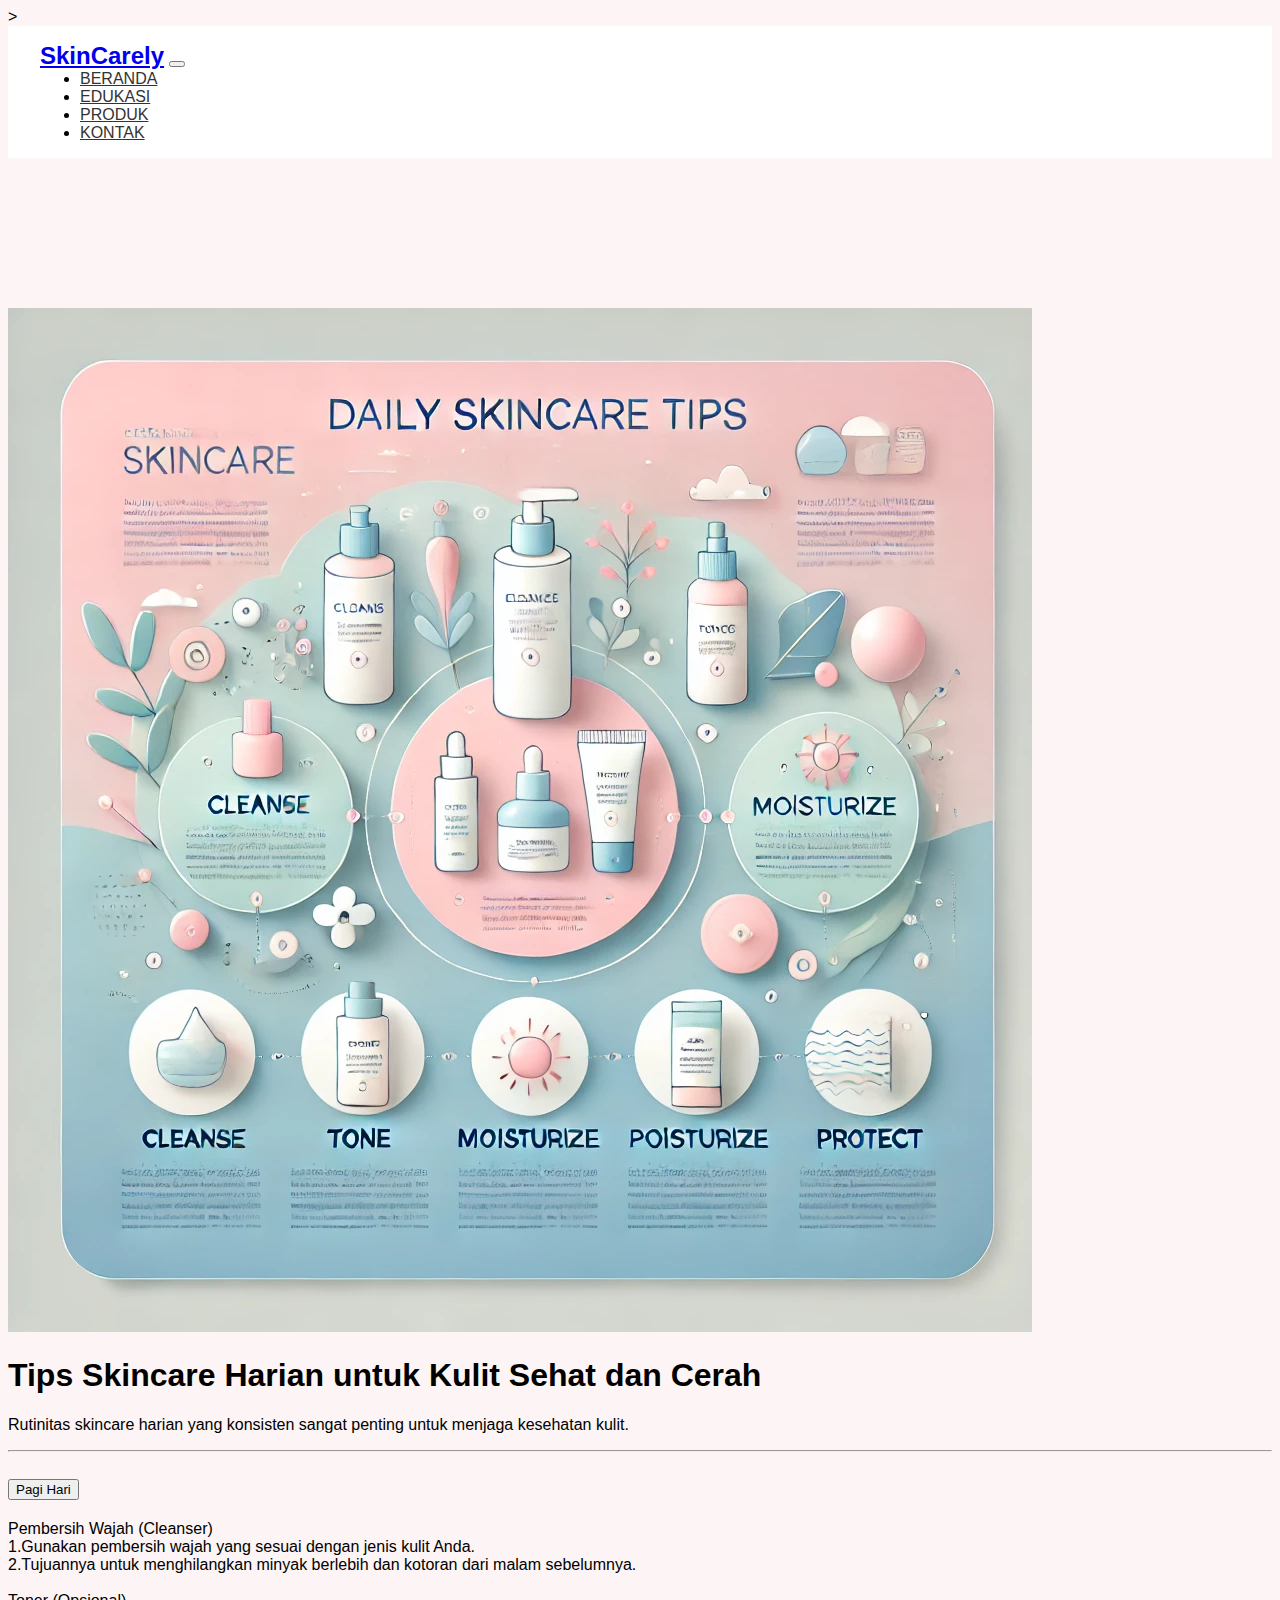
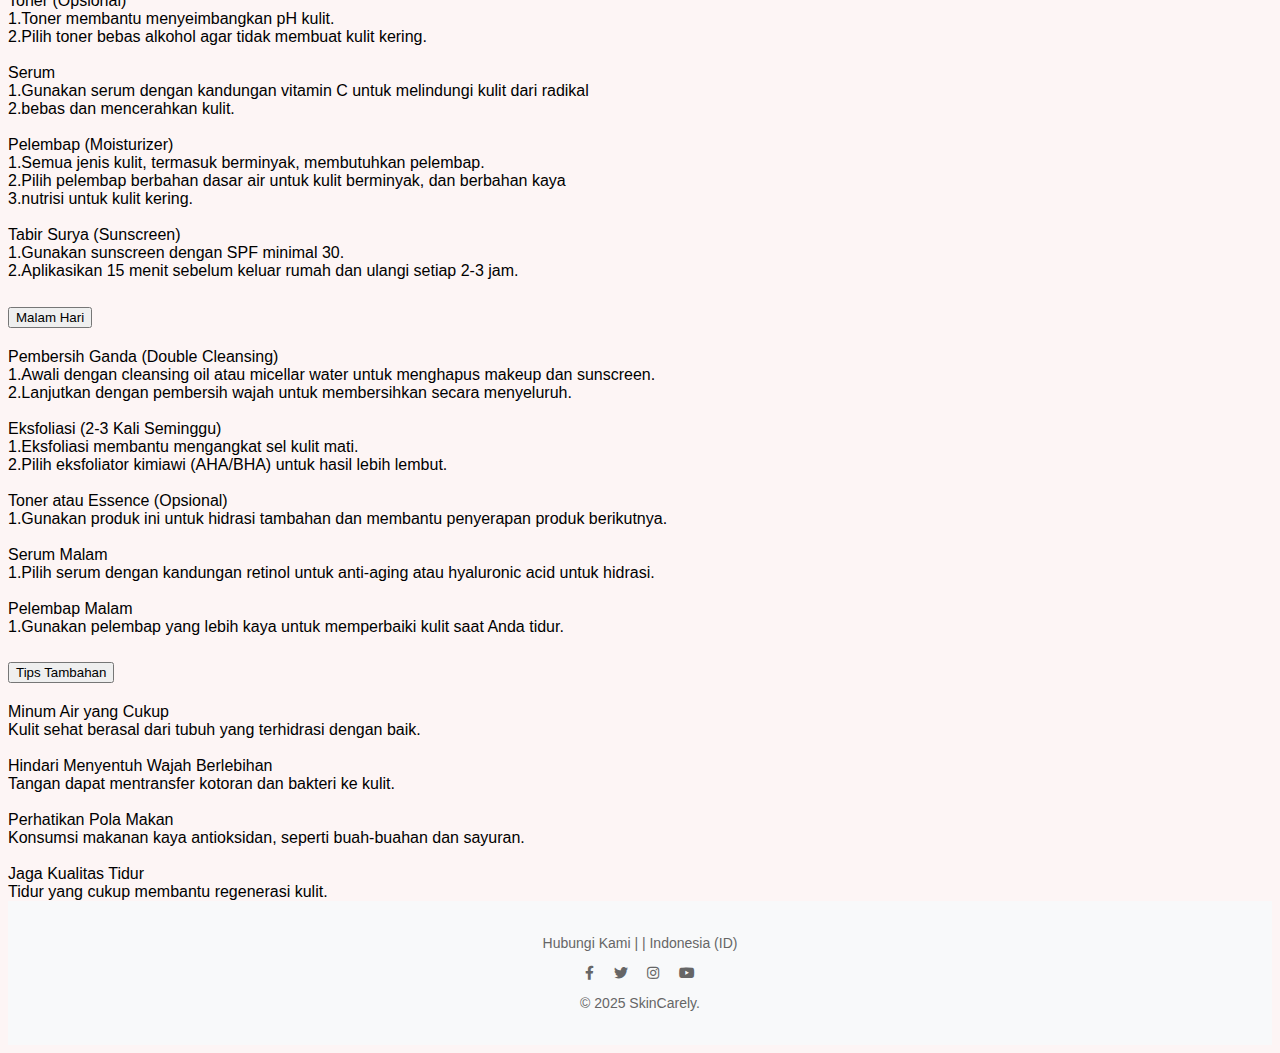
<file: tips.html>
<!DOCTYPE html>
<html lang="en">

<head>
    <meta charset="UTF-8">
    <meta name="viewport" content="width=device-width, initial-scale=1.0">
    <title>SkinCarely</title>
    <link crossorigin="anonymous" href="https://cdn.jsdelivr.net/npm/bootstrap@5.3.2/dist/css/bootstrap.min.css"
        integrity="sha384-T3c6CoIi6uLrA9TneNEoa7RxnatzjcDSCmG1MXxSR1GAsXEV/Dwwykc2MPK8M2HN" rel="stylesheet" />
    <link href="https://cdnjs.cloudflare.com/ajax/libs/font-awesome/5.15.3/css/all.min.css" rel="stylesheet" />
    <link rel="stylesheet" href="/assets/style/css/test.css">
</head>

<body>
    <div class="container">

        >
        <!-- Navbar -->
        <nav class="navbar navbar-expand-lg navbar-light bg-light fixed-top">
            <div class="container">
                <a class="navbar-brand" href="/">SkinCarely</a>
                <button aria-controls="navbarNav" aria-expanded="false" aria-label="Toggle navigation"
                    class="navbar-toggler" data-bs-target="#navbarNav" data-bs-toggle="collapse" type="button">
                    <span class="navbar-toggler-icon"></span>
                </button>
                <div class="collapse navbar-collapse" id="navbarNav">
                    <ul class="navbar-nav">
                        <li class="nav-item"><a class="nav-link" href="/">BERANDA</a></li>
                        <li class="nav-item"><a class="nav-link" href="/">EDUKASI</a></li>
                        <li class="nav-item"><a class="nav-link" href="/">PRODUK</a></li>
                        <li class="nav-item"><a class="nav-link" href="/">KONTAK</a></li>
                    </ul>
                </div>
            </div>
        </nav>
        <style>
            .test {
                margin-top: 150px;
            }
        </style>


        <div class="container mt-5 test">
            <!-- Product Section -->
            <div class="test mb-5">

                <div class="row">
                    <div class="col-lg-6 text-center">
                        <img src="/assets/img/edu2.png" alt="Mengenali Jenis Kulit dan Perawatannya"
                            class="img-fluid mb-4">
                    </div>
                    <div class="col-lg-6">
                        <h1 class="fw-bold">Tips Skincare Harian untuk Kulit Sehat dan Cerah</h1>
                        <p class="text-muted">Rutinitas skincare harian yang konsisten sangat penting untuk menjaga
                            kesehatan kulit. </p>
                        <hr class="my-4">

                        <!-- Collapsible Sections -->
                        <div class="accordion" id="productInfoAccordion">
                            <div class="accordion-item">
                                <h2 class="accordion-header" id="headingOne">
                                    <button class="accordion-button" type="button" data-bs-toggle="collapse"
                                        data-bs-target="#collapseOne" aria-expanded="true" aria-controls="collapseOne">
                                        Pagi Hari
                                    </button>
                                </h2>
                                <div id="collapseOne" class="accordion-collapse collapse show"
                                    aria-labelledby="headingOne" data-bs-parent="#productInfoAccordion">
                                    <div class="accordion-body">
                                        Pembersih Wajah (Cleanser)<br>
                                        1.Gunakan pembersih wajah yang sesuai dengan jenis kulit Anda.<br>
                                        2.Tujuannya untuk menghilangkan minyak berlebih dan kotoran dari malam
                                        sebelumnya.<br>
                                        <br>
                                        Toner (Opsional)<br>
                                        1.Toner membantu menyeimbangkan pH kulit.<br>
                                        2.Pilih toner bebas alkohol agar tidak membuat kulit kering.<br>
                                        <br>
                                        Serum<br>
                                        1.Gunakan serum dengan kandungan vitamin C untuk melindungi kulit dari
                                        radikal<br>
                                        2.bebas dan mencerahkan kulit.<br>
                                        <br>
                                        Pelembap (Moisturizer)<br>
                                        1.Semua jenis kulit, termasuk berminyak, membutuhkan pelembap.<br>
                                        2.Pilih pelembap berbahan dasar air untuk kulit berminyak, dan berbahan kaya<br>
                                        3.nutrisi untuk kulit kering.<br>
                                        <br>
                                        Tabir Surya (Sunscreen)<br>
                                        1.Gunakan sunscreen dengan SPF minimal 30.<br>
                                        2.Aplikasikan 15 menit sebelum keluar rumah dan ulangi setiap 2-3 jam.<br>
                                    </div>
                                </div>
                            </div>

                            <div class="accordion-item">
                                <h2 class="accordion-header" id="headingTwo">
                                    <button class="accordion-button collapsed" type="button" data-bs-toggle="collapse"
                                        data-bs-target="#collapseTwo" aria-expanded="false" aria-controls="collapseTwo">
                                        Malam Hari
                                    </button>
                                </h2>
                                <div id="collapseTwo" class="accordion-collapse collapse" aria-labelledby="headingTwo"
                                    data-bs-parent="#productInfoAccordion">
                                    <div class="accordion-body">
                                        Pembersih Ganda (Double Cleansing)<br>
                                        1.Awali dengan cleansing oil atau micellar water untuk menghapus makeup dan
                                        sunscreen.<br>
                                        2.Lanjutkan dengan pembersih wajah untuk membersihkan secara menyeluruh.<br>
                                        <br>
                                        Eksfoliasi (2-3 Kali Seminggu)<br>
                                        1.Eksfoliasi membantu mengangkat sel kulit mati.<br>
                                        2.Pilih eksfoliator kimiawi (AHA/BHA) untuk hasil lebih lembut.<br>
                                        <br>
                                        Toner atau Essence (Opsional)<br>
                                        1.Gunakan produk ini untuk hidrasi tambahan dan membantu penyerapan produk
                                        berikutnya.<br>
                                        <br>
                                        Serum Malam<br>
                                        1.Pilih serum dengan kandungan retinol untuk anti-aging atau hyaluronic acid
                                        untuk hidrasi.<br>
                                        <br>
                                        Pelembap Malam<br>
                                        1.Gunakan pelembap yang lebih kaya untuk memperbaiki kulit saat Anda tidur.<br>
                                    </div>
                                </div>
                            </div>

                            <div class="accordion-item">
                                <h2 class="accordion-header" id="headingThreee">
                                    <button class="accordion-button collapsed" type="button" data-bs-toggle="collapse"
                                        data-bs-target="#collapseThreee" aria-expanded="false"
                                        aria-controls="collapseThree">
                                        Tips Tambahan
                                    </button>
                                </h2>
                                <div id="collapseThreee" class="accordion-collapse collapse"
                                    aria-labelledby="headingThree" data-bs-parent="#productInfoAccordion">
                                    <div class="accordion-body">
                                        Minum Air yang Cukup<br>
                                        Kulit sehat berasal dari tubuh yang terhidrasi dengan baik.<br>
                                        <br>
                                        Hindari Menyentuh Wajah Berlebihan<br>
                                        Tangan dapat mentransfer kotoran dan bakteri ke kulit.<br>
                                        <br>
                                        Perhatikan Pola Makan<br>
                                        Konsumsi makanan kaya antioksidan, seperti buah-buahan dan sayuran.<br>
                                        <br>
                                        Jaga Kualitas Tidur<br>
                                        Tidur yang cukup membantu regenerasi kulit.<br>
                                    </div>
                                </div>
                            </div>

                        </div>
                    </div>
                </div>

                



            </div>


        </div>



    </div>
    <!-- Footer -->
    <footer class="footer">
        <div class="container mt-5">
            <p>Hubungi Kami | | Indonesia (ID)</p>
            <p>
                <a href="#"><i class="fab fa-facebook-f"></i></a>
                <a href="#"><i class="fab fa-twitter"></i></a>
                <a href="#"><i class="fab fa-instagram"></i></a>
                <a href="#"><i class="fab fa-youtube"></i></a>
            </p>
            <p>© 2025 SkinCarely.</p>
        </div>



    </footer>

    <script src="https://cdn.jsdelivr.net/npm/bootstrap@5.3.2/dist/js/bootstrap.bundle.min.js"></script>
</body>

</html>
</file>
<file: assets/style/css/test.css>
body {
    background-color: #fdf5f5;
    font-family: Arial, sans-serif;
}
h2{
    color: #7d4f6a;
}

.navbar {
    background-color: #fff;
    padding: 1rem 2rem;
}

.navbar-brand {
    font-size: 1.5rem;
    font-weight: bold;
}

.navbar-nav .nav-link {
    color: #333;
    margin-right: 1rem;
}

.navbar-nav .nav-link:hover {
    color: #000;
}

.carousel-item img {
    width: 100%;
    height: auto;
}

.section-title {
    text-align: center;
    font-size: 1.5rem;
    font-weight: bold;
    margin: 2rem 0;
}

.product-card {
    background-color: #fdf5f5;
    border: 2px solid #ddd;
    border-radius: 8px;
    padding: 1rem;
    text-align: center;
}

.product-card img {
    width: 100%;
    height: auto;
    border-radius: 8px;
}

.product-card h5 {
    font-size: 1rem;
    margin: 1rem 0;
}

.product-card p {
    font-size: 0.875rem;
    color: #666;
}

.product-card .btn {
    background-color: #e91e63;
    color: #fff;
    border: none;
    padding: 0.5rem 1rem;
    border-radius: 4px;
}

.article-card img {
    width: 100%;
    height: auto;
    border-radius: 8px;
}

.article-card h6 {
    font-size: 1rem;
    margin: 1rem 0;
}

.footer {
    background-color: #fff;
    padding: 2rem 0;
    text-align: center;
    font-size: 0.875rem;
    color: #666;
}

.footer a {
    color: #666;
    margin: 0 0.5rem;
}

.footer a:hover {
    color: #000;
}

.navbar-nav {
    margin: auto;
}


.product-card,
.article-card {
    transition: transform 0.3s, box-shadow 0.3s;
    background-color: #fdf5f5;
}

.product-card:hover,
.article-card:hover {
    transform: scale(1.05);
    box-shadow: 0 5px 15px rgba(0, 0, 0, 0.2);
}


.footer {
    background-color: #f8f9fa;
    padding: 20px 0;
    text-align: center;
}


#edukasi {
    background-color: #fdf5f5; 
    padding: 50px 20px; 
    border-radius: 8px; 
    margin: 30px auto; 
    box-shadow: 0 4px 10px rgba(0, 0, 0, 0.1); 
}

#edukasi h2 {
    font-size: 2.5rem; 
    margin-bottom: 30px; 
}

#edukasi .card {
    border: none;
    border-radius: 10px; 
    overflow: hidden; 
    transition: transform 0.3s ease, box-shadow 0.3s ease; 
}

#edukasi .card:hover {
    transform: scale(1.05); 
    box-shadow: 0 6px 15px rgba(0, 0, 0, 0.2); 
}

#edukasi .card img {
    height: 200px; 
    object-fit: cover; 
}

#edukasi .card-body {
    padding: 20px; 
}

#edukasi .card-title {
    font-size: 1.25rem; 
    color: #333; 
    margin-bottom: 15px; 
}

#edukasi .card-text {
    font-size: 1rem; 
    color: #666; 
    margin-bottom: 15px;
}

#edukasi .btn {
    border: none; 
    border-radius: 5px; 
    padding: 10px 20px;
    color: #fff; 
    font-size: 1rem; 
    transition: background-color 0.3s ease; 
}

#edukasi .btn:hover {
    background-color: #0056b3; 
}


@media (max-width: 768px) {
    #edukasi {
        padding: 30px 10px; 
    }

    #edukasi h2 {
        font-size: 2rem; 
    }

    #edukasi .card-title {
        font-size: 1.1rem; 
    }

    #edukasi .btn {
        font-size: 0.9rem; 
    }
}
</file>
